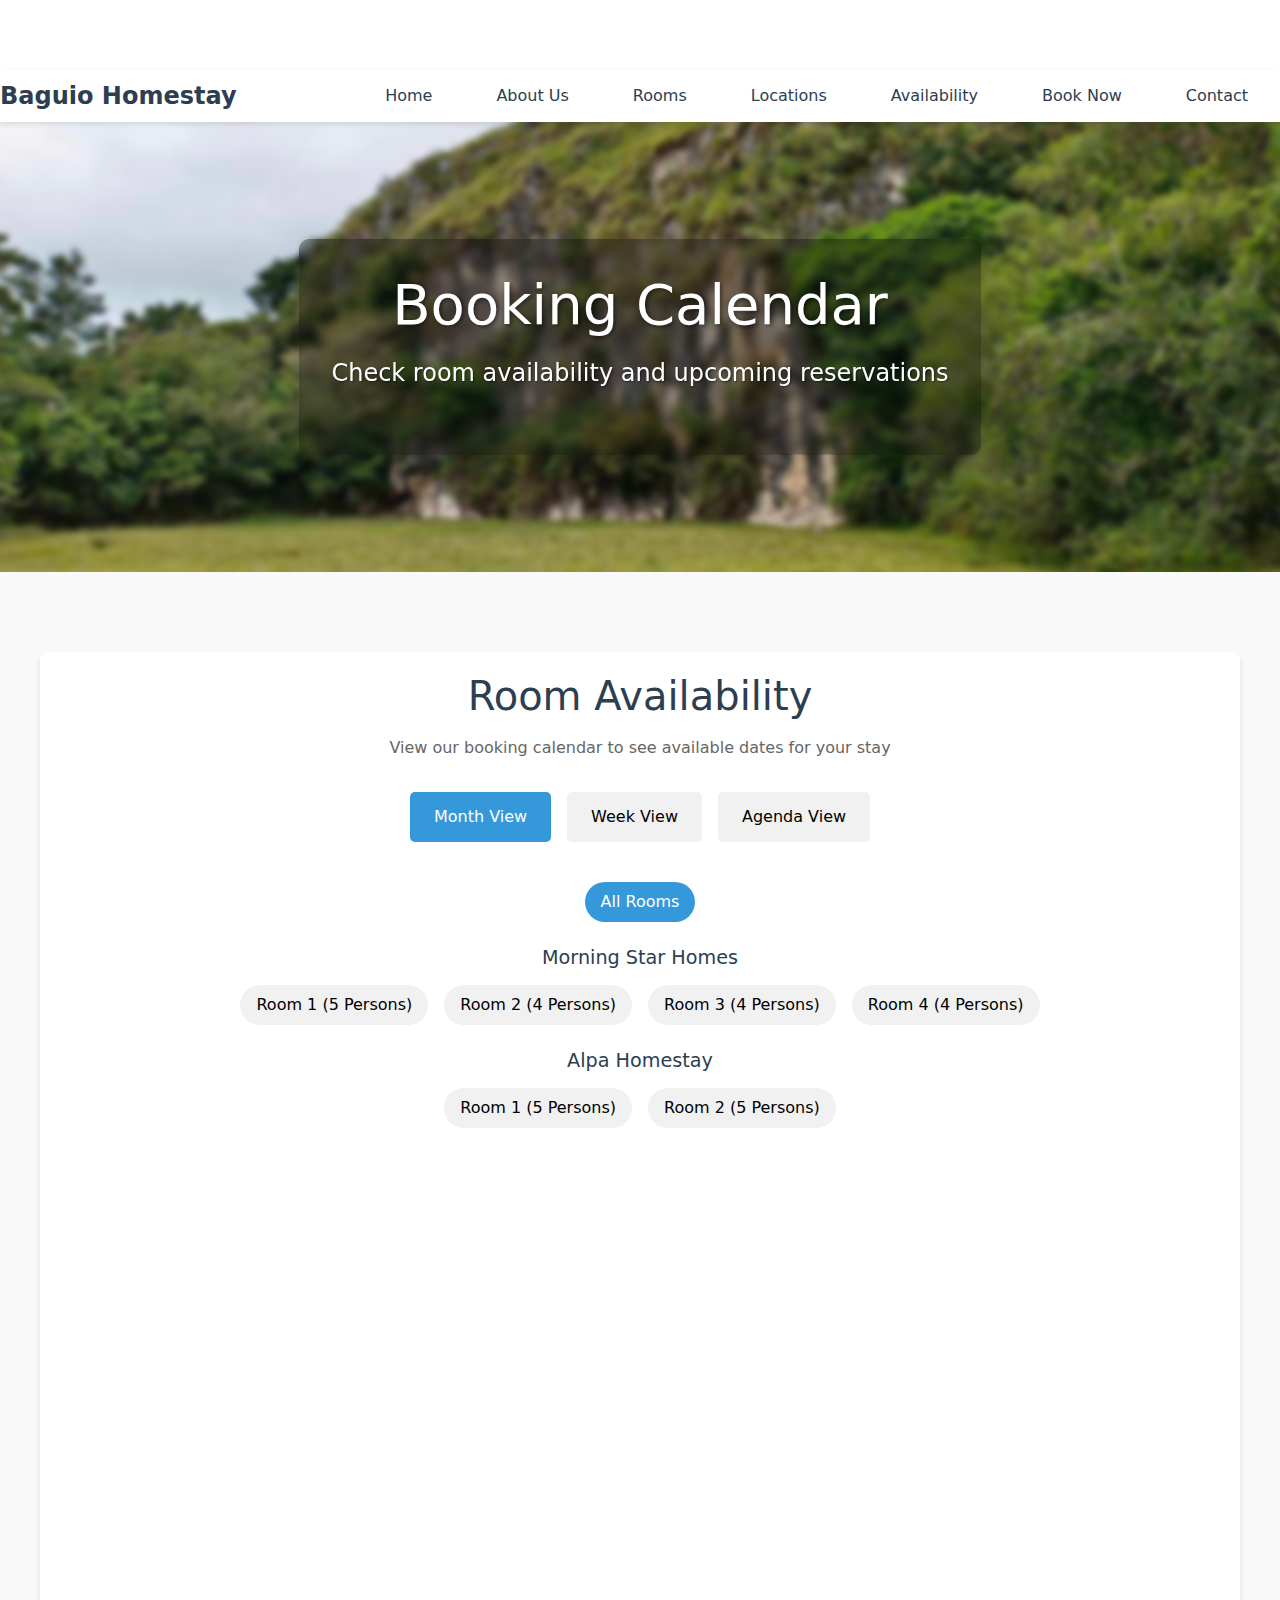
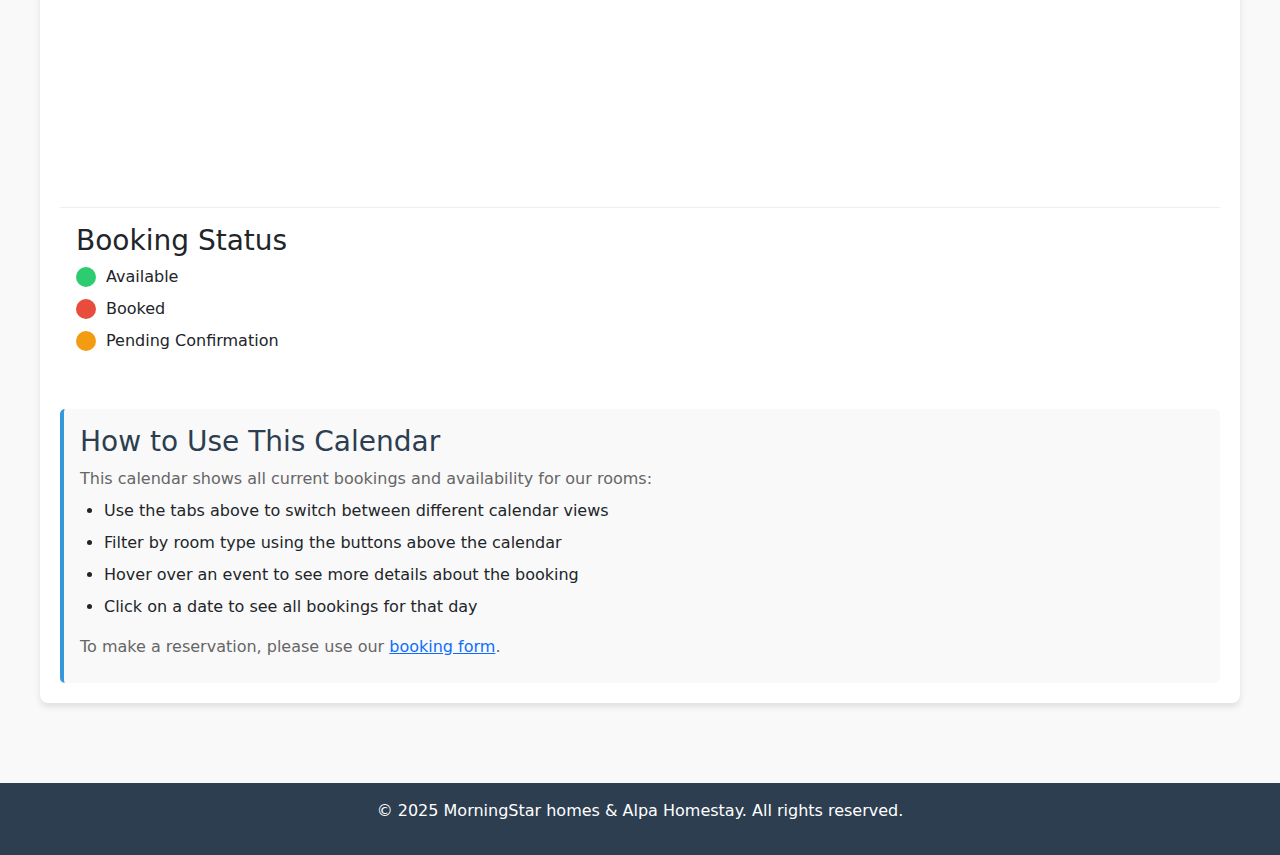
<file: frontend/calendar.html>
<!DOCTYPE html>
<html lang="en">
<head>
    <meta charset="UTF-8">
    <meta name="viewport" content="width=device-width, initial-scale=1.0">
    <title>Booking Calendar - Baguio Homestay</title>
    <link rel="stylesheet" href="styles.css">
    <link rel="stylesheet" href="https://cdnjs.cloudflare.com/ajax/libs/font-awesome/6.0.0/css/all.min.css">
    <!-- Bootstrap CSS -->
    <link href="https://cdn.jsdelivr.net/npm/bootstrap@5.3.0/dist/css/bootstrap.min.css" rel="stylesheet">
    <style>
        .calendar-section {
            padding: 5rem 1rem;
            background-color: #f9f9f9;
        }
        
        .about-hero {
            height: 50vh;
            background: linear-gradient(rgba(0,0,0,0.5), rgba(0,0,0,0.5)),
                        url('https://images.unsplash.com/photo-1540541338287-41700207dee6?w=1600&h=900&fit=crop&q=80') center/cover;
            background-attachment: fixed;
        }
        
        .about-hero .hero-content {
            max-width: 800px;
            padding: 2rem;
            border-radius: 10px;
            background-color: rgba(0,0,0,0.3);
            backdrop-filter: blur(3px);
            animation: fadeIn 1.5s ease-in-out;
        }
        
        @keyframes fadeIn {
            from { opacity: 0; transform: translateY(20px); }
            to { opacity: 1; transform: translateY(0); }
        }
        
        .calendar-container {
            max-width: 1200px;
            margin: 0 auto;
            padding: 20px;
            background-color: #fff;
            border-radius: 8px;
            box-shadow: 0 4px 6px rgba(0, 0, 0, 0.1);
        }
        
        .calendar-header {
            text-align: center;
            margin-bottom: 2rem;
        }
        
        .calendar-header h2 {
            color: #2c3e50;
            font-size: 2.5rem;
            margin-bottom: 1rem;
        }
        
        .calendar-header p {
            color: #666;
            margin-bottom: 2rem;
        }
        
        .calendar-tabs {
            display: flex;
            justify-content: center;
            margin-bottom: 2rem;
        }
        
        .calendar-tab {
            padding: 0.8rem 1.5rem;
            background-color: #f1f1f1;
            border: none;
            border-radius: 5px;
            margin: 0 0.5rem;
            cursor: pointer;
            font-weight: 500;
            transition: all 0.3s ease;
        }
        
        .calendar-tab.active {
            background-color: #3498db;
            color: #fff;
        }
        
        .calendar-tab:hover:not(.active) {
            background-color: #e0e0e0;
        }
        
        .calendar-iframe {
            width: 100%;
            height: 600px;
            border: none;
            border-radius: 5px;
            background-color: #fff;
        }
        
        .booking-status {
            margin-top: 2rem;
            padding: 1rem;
            border-top: 1px solid #eee;
        }
        
        .status-indicator {
            display: flex;
            align-items: center;
            margin-bottom: 0.5rem;
        }
        
        .status-color {
            width: 20px;
            height: 20px;
            border-radius: 50%;
            margin-right: 10px;
        }
        
        .available {
            background-color: #2ecc71;
        }
        
        .booked {
            background-color: #e74c3c;
        }
        
        .pending {
            background-color: #f39c12;
        }
        
        .room-filter {
            display: flex;
            justify-content: center;
            flex-wrap: wrap;
            margin-bottom: 2rem;
        }
        
        .room-filter-btn {
            padding: 0.5rem 1rem;
            background-color: #f1f1f1;
            border: none;
            border-radius: 20px;
            margin: 0.5rem;
            cursor: pointer;
            transition: all 0.3s ease;
        }
        
        .room-filter-btn.active {
            background-color: #3498db;
            color: #fff;
        }
        
        .room-filter-btn:hover:not(.active) {
            background-color: #e0e0e0;
        }
        
        .instructions {
            margin-top: 2rem;
            padding: 1rem;
            background-color: #f9f9f9;
            border-radius: 5px;
            border-left: 4px solid #3498db;
        }
        
        .instructions h3 {
            color: #2c3e50;
            margin-bottom: 0.5rem;
        }
        
        .instructions p {
            color: #666;
            margin-bottom: 0.5rem;
        }
        
        .instructions ul {
            padding-left: 1.5rem;
        }
        
        .instructions li {
            margin-bottom: 0.5rem;
        }
    </style>
</head>
<body>
    <!-- Navigation Bar -->
    <nav class="navbar">
        <div class="nav-header">
            <div class="logo">Baguio Homestay</div>
            <div class="menu-toggle">
                <i class="fas fa-bars"></i>
            </div>
        </div>
        <ul class="nav-links">
            <li><a href="../index.html">Home</a></li>
            <li><a href="about.html">About Us</a></li>
            <li><a href="../index.html#rooms">Rooms</a></li>
            <li><a href="../index.html#locations">Locations</a></li>
            <li><a href="calendar.html" class="active">Availability</a></li>
            <li><a href="../index.html#booking">Book Now</a></li>
            <li><a href="../index.html#contact">Contact</a></li>
        </ul>
    </nav>

    <!-- Calendar Hero Section -->
    <section class="hero about-hero">
        <div class="hero-content">
            <h1>Booking Calendar</h1>
            <p>Check room availability and upcoming reservations</p>
        </div>
    </section>

    <!-- Calendar Section -->
    <section class="calendar-section">
        <div class="calendar-container">
            <div class="calendar-header">
                <h2>Room Availability</h2>
                <p>View our booking calendar to see available dates for your stay</p>
            </div>
            
            <div class="calendar-tabs">
                <button class="calendar-tab active" data-view="month">Month View</button>
                <button class="calendar-tab" data-view="week">Week View</button>
                <button class="calendar-tab" data-view="agenda">Agenda View</button>
            </div>
            
            <div class="room-filter">
                <button class="room-filter-btn active" data-room="all">All Rooms</button>
                <h3 class="filter-location">Morning Star Homes</h3>
                <button class="room-filter-btn" data-room="ms-room1">Room 1 (5 Persons)</button>
                <button class="room-filter-btn" data-room="ms-room2">Room 2 (4 Persons)</button>
                <button class="room-filter-btn" data-room="ms-room3">Room 3 (4 Persons)</button>
                <button class="room-filter-btn" data-room="ms-room4">Room 4 (4 Persons)</button>
                <h3 class="filter-location">Alpa Homestay</h3>
                <button class="room-filter-btn" data-room="alpa-room1">Room 1 (5 Persons)</button>
                <button class="room-filter-btn" data-room="alpa-room2">Room 2 (5 Persons)</button>
            </div>
            
            <!-- Google Calendar Embed -->
            <iframe src="https://calendar.google.com/calendar/embed?src=d9876be87f0ac6577458ce381fa0c05dc60bdbb0f6fc0d2de42a220f05cc8268%40group.calendar.google.com&ctz=Asia%2FManila" class="calendar-iframe" frameborder="0" scrolling="no"></iframe>
            
            <!-- Calendar Legend -->
            <div class="booking-status">
                <h3>Booking Status</h3>
                <div class="status-indicator">
                    <div class="status-color available"></div>
                    <span>Available</span>
                </div>
                <div class="status-indicator">
                    <div class="status-color booked"></div>
                    <span>Booked</span>
                </div>
                <div class="status-indicator">
                    <div class="status-color pending"></div>
                    <span>Pending Confirmation</span>
                </div>
            </div>
            
            <!-- Instructions -->
            <div class="instructions">
                <h3>How to Use This Calendar</h3>
                <p>This calendar shows all current bookings and availability for our rooms:</p>
                <ul>
                    <li>Use the tabs above to switch between different calendar views</li>
                    <li>Filter by room type using the buttons above the calendar</li>
                    <li>Hover over an event to see more details about the booking</li>
                    <li>Click on a date to see all bookings for that day</li>
                </ul>
                <p>To make a reservation, please use our <a href="../index.html#booking">booking form</a>.</p>
            </div>
        </div>
    </section>

    <!-- Footer -->
    <footer class="footer">
        <p>&copy; 2025 MorningStar homes & Alpa Homestay. All rights reserved.</p>
    </footer>

    <!-- JavaScript for Calendar Integration -->
    <script>
        // Tab switching functionality
        const calendarTabs = document.querySelectorAll('.calendar-tab');
        const calendarIframe = document.querySelector('.calendar-iframe');
        const baseCalendarUrl = 'https://calendar.google.com/calendar/embed?src=d9876be87f0ac6577458ce381fa0c05dc60bdbb0f6fc0d2de42a220f05cc8268%40group.calendar.google.com&ctz=Asia%2FManila&mode=';
        
        calendarTabs.forEach(tab => {
            tab.addEventListener('click', () => {
                // Update active tab
                calendarTabs.forEach(t => t.classList.remove('active'));
                tab.classList.add('active');
                
                // Update calendar view
                const view = tab.getAttribute('data-view');
                let mode;
                switch(view) {
                    case 'week':
                        mode = 'WEEK';
                        break;
                    case 'agenda':
                        mode = 'AGENDA';
                        break;
                    default:
                        mode = 'MONTH';
                }
                
                calendarIframe.src = baseCalendarUrl + mode;
            });
        });
        
        // Room filtering functionality
        const roomFilterBtns = document.querySelectorAll('.room-filter-btn');
        
        roomFilterBtns.forEach(btn => {
            btn.addEventListener('click', () => {
                // Update active button
                roomFilterBtns.forEach(b => b.classList.remove('active'));
                btn.classList.add('active');
                
                // In a real implementation, this would filter the calendar events
                // based on room type by changing the calendar source or using
                // custom filtering logic
                const roomType = btn.getAttribute('data-room');
                console.log(`Filtering for room type: ${roomType}`);
                
                // This would require custom Google Calendar setup
                // with different calendars for each room type
            });
        });
    </script>
    
    <!-- JavaScript file for mobile menu functionality -->
    <script src="../frontend/script.js"></script>
</body>
</html>
</file>
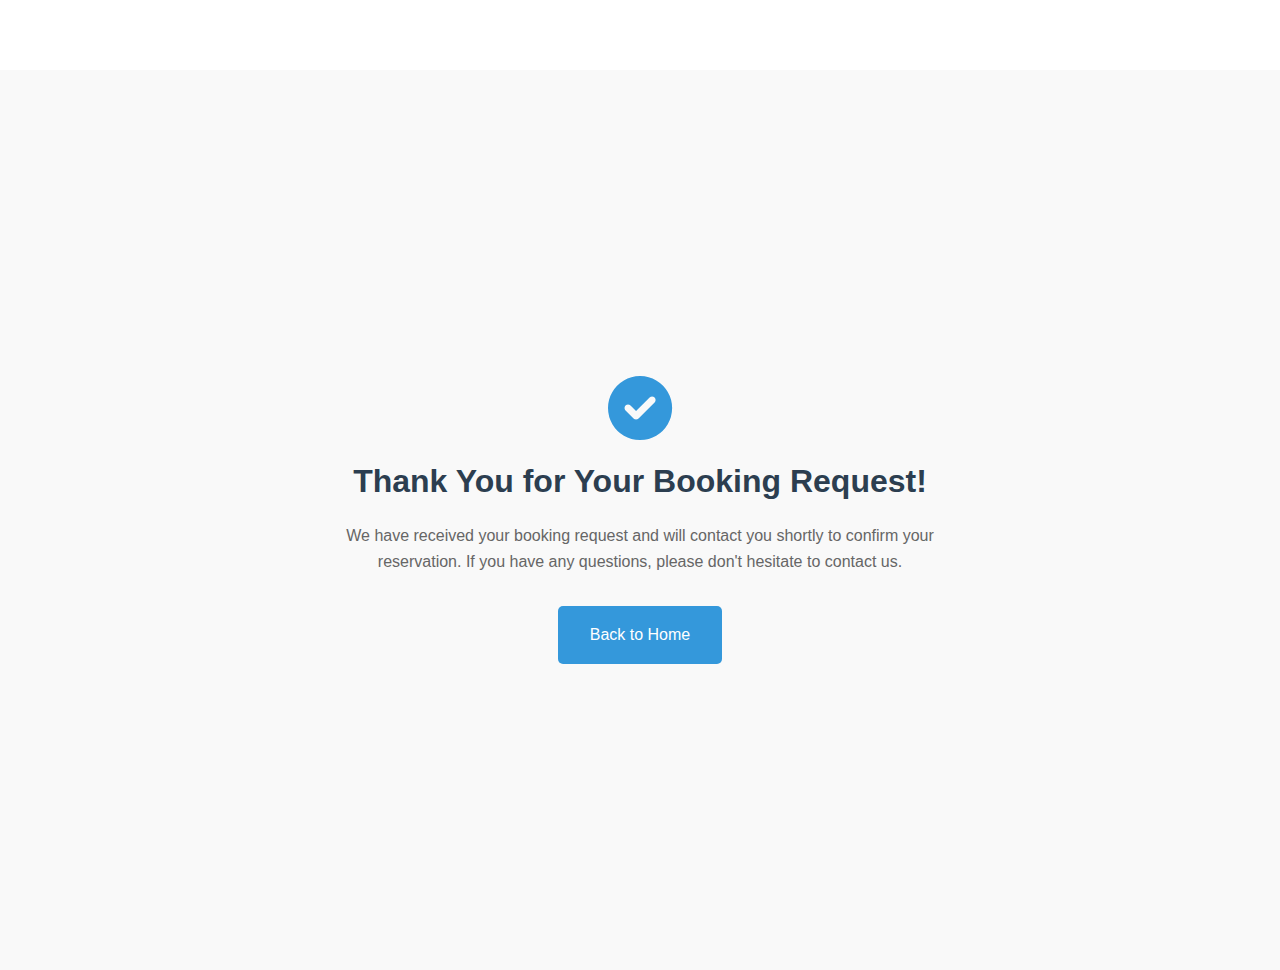
<file: frontend/thank-you.html>
<!DOCTYPE html>
<html lang="en">
<head>
    <meta charset="UTF-8">
    <meta name="viewport" content="width=device-width, initial-scale=1.0">
    <title>Thank You - Transient House Booking</title>
    <link rel="stylesheet" href="styles.css">
    <link rel="stylesheet" href="https://cdnjs.cloudflare.com/ajax/libs/font-awesome/6.0.0/css/all.min.css">
    <style>
        .thank-you-container {
            min-height: 100vh;
            display: flex;
            flex-direction: column;
            justify-content: center;
            align-items: center;
            text-align: center;
            padding: 2rem;
            background-color: #f9f9f9;
        }
        .thank-you-icon {
            font-size: 4rem;
            color: #3498db;
            margin-bottom: 1rem;
        }
        .thank-you-message {
            max-width: 600px;
            margin: 0 auto;
        }
        .thank-you-message h1 {
            color: #2c3e50;
            margin-bottom: 1rem;
        }
        .thank-you-message p {
            color: #666;
            margin-bottom: 2rem;
        }
        .back-home {
            display: inline-block;
            padding: 1rem 2rem;
            background-color: #3498db;
            color: #fff;
            text-decoration: none;
            border-radius: 5px;
            transition: background-color 0.3s ease;
        }
        .back-home:hover {
            background-color: #2980b9;
        }
    </style>
</head>
<body>
    <div class="thank-you-container">
        <i class="fas fa-check-circle thank-you-icon"></i>
        <div class="thank-you-message">
            <h1>Thank You for Your Booking Request!</h1>
            <p>We have received your booking request and will contact you shortly to confirm your reservation. If you have any questions, please don't hesitate to contact us.</p>
            <a href="../index.html" class="back-home">Back to Home</a>
        </div>
    </div>
</body>
</html>
</file>
<file: frontend/styles.css>
/* ==========================================
   Reset and Base Styles
   ========================================== */
* {
    margin: 0;
    padding: 0;
    box-sizing: border-box;
}

body {
    font-family: 'Arial', sans-serif;
    line-height: 1.6;
    color: #333;
    padding-top: 70px; /* Adjust for fixed navbar */
}

.container {
    width: 100%;
    max-width: 1200px;
    margin: 0 auto;
    padding: 0 20px;
}

/* ==========================================
   Navigation Bar Styles
   ========================================== */
.navbar {
    background-color: #fff;
    padding: 1rem 5%;
    display: flex;
    flex-direction: row;
    justify-content: space-between;
    align-items: center;
    position: fixed;
    width: 100%;
    top: 0;
    z-index: 1000;
    box-shadow: 0 2px 5px rgba(0,0,0,0.1);
}

.nav-header {
    display: flex;
    justify-content: space-between;
    align-items: center;
    width: auto;
}

/* Edit logo text style */
.logo {
    font-size: 1.5rem;
    font-weight: bold;
    color: #2c3e50;
    margin-right: 2rem;
}

/* Navigation menu styles */
.nav-links {
    display: flex;
    list-style: none;
    margin: 0;
    padding: 0;
    align-items: center;
}

.menu-toggle {
    display: none;
    font-size: 1.5rem;
    cursor: pointer;
    color: #2c3e50;
    transition: color 0.3s ease;
    border: none;
    background: none;
    padding: 0.5rem;
}

.menu-toggle:hover {
    color: #3498db;
}

.nav-links li {
    margin: 0 1rem;
}

.nav-links a {
    text-decoration: none;
    color: #2c3e50;
    font-weight: 500;
    transition: color 0.3s ease;
    padding: 0.5rem 1rem;
    border-radius: 4px;
}

.nav-links a:hover {
    color: #3498db;
    background-color: rgba(52, 152, 219, 0.1);
}

/* ==========================================
   Hero Section Styles
   ========================================== */
.hero {
    height: 100vh;
    background: linear-gradient(rgba(0,0,0,0.5), rgba(0,0,0,0.5)),
                url('photos/herobg.jpg') center/cover;
    display: flex;
    align-items: center;
    justify-content: center;
    text-align: center;
    color: #fff;
    padding: 0 1rem;
    background-attachment: fixed;
    position: relative;
    overflow: hidden;
    z-index: 1;
}

.hero:before {
    content: '';
    position: absolute;
    top: 0;
    left: 0;
    width: 100%;
    height: 100%;
    background: url('photos/herobg.jpg') center/cover;
    background-attachment: fixed;
    transform: scale(1.1);
    z-index: -1;
    filter: blur(3px);
    animation: parallaxBg 10s ease-in-out infinite alternate;
}

@keyframes parallaxBg {
    from { transform: scale(1.1) translateY(0); }
    to { transform: scale(1.05) translateY(-10px); }
}

/* Hero text styles */
.hero-content {
    max-width: 800px;
    padding: 2rem;
    border-radius: 10px;
    background-color: rgba(0,0,0,0.3);
    backdrop-filter: blur(3px);
    animation: float 6s ease-in-out infinite;
    transform-style: preserve-3d;
    perspective: 1000px;
    box-shadow: 0 15px 30px rgba(0,0,0,0.2);
}

@keyframes float {
    0% {
        transform: translateY(0px) translateZ(0);
    }
    50% {
        transform: translateY(-15px) translateZ(20px);
    }
    100% {
        transform: translateY(0px) translateZ(0);
    }
}

@keyframes fadeIn {
    from { opacity: 0; transform: translateY(20px) translateZ(-30px); }
    to { opacity: 1; transform: translateY(0) translateZ(0); }
}

.hero-content h1 {
    font-size: 3.5rem;
    margin-bottom: 1rem;
    text-shadow: 2px 2px 4px rgba(0,0,0,0.5);
}

.hero-content p {
    font-size: 1.5rem;
    margin-bottom: 2rem;
    text-shadow: 1px 1px 2px rgba(0,0,0,0.5);
}

/* Call-to-action button styles */
.cta-button {
    display: inline-block;
    padding: 1rem 2rem;
    background-color: #3498db;
    color: #fff;
    text-decoration: none;
    border-radius: 5px;
    transition: all 0.3s ease;
    font-size: 1.2rem;
    font-weight: 500;
    border: 2px solid transparent;
    position: relative;
    transform-style: preserve-3d;
    transform: perspective(1000px);
}

.cta-button:before {
    content: '';
    position: absolute;
    width: 100%;
    height: 100%;
    background: #2980b9;
    border-radius: 5px;
    top: 10px;
    left: 0;
    transform: translateZ(-20px);
    opacity: 0.6;
    transition: all 0.3s ease;
    z-index: -1;
}

.cta-button:hover {
    background-color: #2980b9;
    transform: translateY(-5px) translateZ(20px) perspective(1000px);
    box-shadow: 0 15px 25px rgba(0,0,0,0.2);
}

.cta-button:hover:before {
    transform: translateZ(-30px);
    top: 15px;
}

/* ==========================================
   Carousel Section Styles
   ========================================== */
.carousel-section {
    padding: 5rem 1rem;
    background-color: #f9f9f9;
}

.carousel-section h2 {
    text-align: center;
    margin-bottom: 2rem;
    color: #2c3e50;
}

/* Carousel container and slides */
.carousel {
    position: relative;
    max-width: 800px;
    margin: 0 auto;
    overflow: hidden;
    border-radius: 8px;
    box-shadow: 0 4px 15px rgba(0,0,0,0.1);
}

.carousel-container {
    display: flex;
    transition: transform 0.5s ease;
    height: 400px;
}

.carousel-slide {
    min-width: 100%;
    position: relative;
}

/* Edit carousel image size here */
.carousel-slide img {
    width: 100%;
    height: 400px;
    object-fit: cover;
}

/* Carousel caption styles */
.slide-caption {
    position: absolute;
    bottom: 0;
    left: 0;
    right: 0;
    background: rgba(0,0,0,0.7);
    color: #fff;
    padding: 1rem;
    text-align: center;
}

/* Carousel navigation buttons */
.carousel-button {
    position: absolute;
    top: 50%;
    transform: translateY(-50%);
    background: rgba(0,0,0,0.5);
    color: #fff;
    border: none;
    padding: 0.7rem 1rem;
    cursor: pointer;
    font-size: 1.5rem;
    z-index: 10;
    border-radius: 50%;
    transition: background 0.3s ease;
}

.carousel-button:hover {
    background: rgba(0,0,0,0.8);
}

.carousel-button.prev {
    left: 1rem;
}

.carousel-button.next {
    right: 1rem;
}

/* ==========================================
   Room Types Grid Styles
   ========================================== */
.image-grid-section {
    padding: 5rem 1rem;
    background-color: #fff;
}

.image-grid-section h2 {
    text-align: center;
    margin-bottom: 3rem;
    color: #2c3e50;
}

/* Grid layout */
.image-grid {
    display: grid;
    grid-template-columns: repeat(auto-fit, minmax(300px, 1fr));
    gap: 2rem;
    max-width: 1200px;
    margin: 0 auto;
    padding: 0 1rem;
}

/* Room card styles */
.grid-item {
    background: #fff;
    border-radius: 10px;
    overflow: hidden;
    box-shadow: 0 3px 10px rgba(0,0,0,0.1);
    transition: transform 0.3s ease;
}

.grid-item:hover {
    transform: translateY(-5px);
}

/* Room image styles */
.grid-item img {
    width: 100%;
    height: 250px;
    object-fit: cover;
}

/* Room content styles */
.grid-content {
    padding: 1.5rem;
}

.grid-content h3 {
    color: #2c3e50;
    margin-bottom: 0.5rem;
}

.grid-content p {
    color: #666;
    margin-bottom: 1rem;
}

/* Room features list styles */
.room-features {
    list-style: none;
    padding: 0;
}

.room-features li {
    display: flex;
    align-items: center;
    margin-bottom: 0.5rem;
    color: #666;
}

.room-features i {
    color: #3498db;
    margin-right: 0.5rem;
    width: 20px;
}

/* Room Carousel Styles */
.room-container {
    display: grid;
    grid-template-columns: repeat(auto-fit, minmax(300px, 1fr));
    gap: 2rem;
    padding: 2rem 0;
}

.room-item {
    background: #fff;
    border-radius: 8px;
    box-shadow: 0 2px 15px rgba(0, 0, 0, 0.1);
    overflow: hidden;
    transition: transform 0.3s ease;
}

.room-item:hover {
    transform: translateY(-5px);
}

.carousel {
    width: 100%;
    border-radius: 8px 8px 0 0;
}

.carousel-inner {
    border-radius: 8px 8px 0 0;
}

.carousel-item img {
    height: 250px;
    object-fit: cover;
}

.carousel-indicators {
    margin-bottom: 0.5rem;
}

.carousel-control-prev,
.carousel-control-next {
    width: 10%;
    opacity: 0.7;
}

.carousel-control-prev:hover,
.carousel-control-next:hover {
    opacity: 1;
}

.room-content {
    padding: 1.5rem;
}

.room-content h3 {
    color: #2c3e50;
    margin-bottom: 0.5rem;
}

.room-content p {
    color: #666;
    margin-bottom: 1rem;
}

.room-features {
    list-style: none;
    padding: 0;
}

.room-features li {
    display: flex;
    align-items: center;
    margin-bottom: 0.5rem;
    color: #666;
}

.room-features li i {
    margin-right: 0.5rem;
    color: #3498db;
}

/* Responsive adjustments */
@media (max-width: 768px) {
    .room-container {
        grid-template-columns: 1fr;
    }
    
    .carousel-item img {
        height: 200px;
    }
}

/* ==========================================
   Booking Form Styles
   ========================================== */
.booking-section {
    padding: 80px 0;
    background-color: #f9f9f9;
    text-align: center;
}

.booking-container {
    max-width: 800px;
    margin: 0 auto;
    padding: 40px 20px;
    background-color: #fff;
    border-radius: 8px;
    box-shadow: 0 4px 6px rgba(0, 0, 0, 0.1);
}

.booking-cta {
    display: flex;
    flex-direction: column;
    align-items: center;
    justify-content: center;
}

.booking-icon {
    font-size: 4rem;
    color: #3498db;
    margin-bottom: 1.5rem;
}

.booking-cta h3 {
    font-size: 1.8rem;
    color: #2c3e50;
    margin-bottom: 1rem;
}

.booking-cta p {
    color: #666;
    margin-bottom: 2rem;
    max-width: 600px;
}

.booking-button {
    display: inline-block;
    padding: 1rem 2rem;
    background-color: #3498db;
    color: #fff;
    text-decoration: none;
    border-radius: 5px;
    font-size: 1.1rem;
    transition: all 0.3s ease;
    box-shadow: 0 4px 6px rgba(52, 152, 219, 0.3);
}

.booking-button i {
    margin-right: 0.5rem;
}

.booking-button:hover {
    background-color: #2980b9;
    transform: translateY(-3px);
    box-shadow: 0 6px 8px rgba(41, 128, 185, 0.4);
}

/* ==========================================
   Contact Section Styles
   ========================================== */
.contact-section {
    padding: 5rem 1rem;
    background-color: #fff;
    text-align: center;
}

.contact-section h2 {
    margin-bottom: 3rem;
    color: #2c3e50;
    font-size: 2.5rem;
}

.contact-container {
    max-width: 1000px;
    margin: 0 auto;
}

.contact-info {
    display: flex;
    flex-wrap: wrap;
    justify-content: space-around;
    gap: 2rem;
    margin-bottom: 2rem;
}

.location-contact {
    flex: 1;
    min-width: 300px;
    background-color: #f9f9f9;
    padding: 2rem;
    border-radius: 10px;
    box-shadow: 0 4px 15px rgba(0,0,0,0.1);
    transition: transform 0.3s ease;
    text-align: center;
}

.location-contact:hover {
    transform: translateY(-5px);
}

.location-contact h3 {
    color: #2c3e50;
    margin-bottom: 1.5rem;
    font-size: 1.8rem;
}

.info-item {
    display: flex;
    align-items: center;
    margin-bottom: 1.2rem;
    justify-content: center;
}

.info-item i {
    font-size: 1.2rem;
    color: #3498db;
    margin-right: 1rem;
    width: 20px;
}

.info-item p {
    color: #666;
    font-size: 1.1rem;
}

.messenger-link {
    color: #3b5998;
    text-decoration: none;
    font-weight: 500;
    transition: color 0.3s ease;
}

.messenger-link:hover {
    color: #0084ff;
    text-decoration: underline;
}

/* Update icon color for Facebook Messenger */
.info-item .fa-facebook-messenger {
    color: #0084ff;
}

/* Locations Map Styles */
.locations-map {
    margin: 2rem 0;
    padding: 0 1rem;
}

.locations-map h3 {
    color: #2c3e50;
    margin-bottom: 1.5rem;
    font-size: 1.5rem;
}

.map-grid {
    display: grid;
    grid-template-columns: 1fr 1fr;
    gap: 2rem;
    margin-bottom: 2rem;
}

.map-item {
    background-color: #f9f9f9;
    border-radius: 10px;
    padding: 1.5rem;
    box-shadow: 0 3px 10px rgba(0,0,0,0.1);
    display: flex;
    flex-direction: column;
    height: 100%;
}

.map-item h4 {
    color: #2c3e50;
    margin-bottom: 1rem;
    font-size: 1.2rem;
    text-align: center;
}

.map-container {
    width: 100%;
    height: 300px;
    border-radius: 10px;
    overflow: hidden;
    box-shadow: 0 3px 10px rgba(0,0,0,0.1);
    margin-bottom: 1rem;
    border: 2px solid #e0e0e0;
}

.map-container iframe {
    display: block;
}

.map-directions {
    text-align: center;
    margin-top: 1rem;
    margin-top: auto;
    padding-top: 1rem;
}

.directions-link {
    display: inline-flex;
    align-items: center;
    justify-content: center;
    gap: 0.5rem;
    background-color: #3498db;
    color: white;
    padding: 0.7rem 1.5rem;
    border-radius: 5px;
    text-decoration: none;
    font-weight: 500;
    transition: all 0.3s ease;
    width: 100%;
    max-width: 250px;
    margin: 0 auto;
}

.directions-link:hover {
    background-color: #2980b9;
    transform: translateY(-2px);
}

.directions-link i {
    font-size: 1.1rem;
}

/* Social links */
.social-links {
    display: flex;
    justify-content: center;
    gap: 1.5rem;
}

.social-links a {
    display: inline-flex;
    justify-content: center;
    align-items: center;
    width: 50px;
    height: 50px;
    background-color: #3498db;
    color: #fff;
    border-radius: 50%;
    font-size: 1.5rem;
    transition: background-color 0.3s ease, transform 0.3s ease;
}

.social-links a:hover {
    background-color: #2980b9;
    transform: translateY(-3px);
}

/* ==========================================
   Footer Styles
   ========================================== */
.footer {
    background-color: #2c3e50;
    color: #fff;
    text-align: center;
    padding: 1rem;
}

/* ==========================================
   Locations Section Styles
   ========================================== */
.locations-section {
    padding: 5rem 1rem;
    background-color: #f9f9f9;
}

.locations-section h2 {
    text-align: center;
    margin-bottom: 1rem;
    color: #2c3e50;
}

.locations-section > .container > p {
    text-align: center;
    color: #666;
    max-width: 800px;
    margin: 0 auto 3rem auto;
}

.locations-container {
    display: flex;
    flex-direction: column;
    gap: 3rem;
    max-width: 1200px;
    margin: 0 auto;
}

.location-card {
    display: flex;
    background: #fff;
    border-radius: 10px;
    overflow: hidden;
    box-shadow: 0 4px 15px rgba(0,0,0,0.1);
}

.location-image {
    flex: 1;
    min-width: 300px;
    max-height: 400px;
}

.location-image img {
    width: 100%;
    height: 100%;
    object-fit: cover;
}

.location-details {
    flex: 1;
    padding: 2rem;
    display: flex;
    flex-direction: column;
}

.location-details h3 {
    color: #2c3e50;
    font-size: 1.8rem;
    margin-bottom: 0.5rem;
}

.location-address {
    color: #666;
    margin-bottom: 1.5rem;
    display: flex;
    align-items: center;
    font-style: italic;
}

.location-address i {
    color: #3498db;
    margin-right: 0.5rem;
}

.location-description {
    flex: 1;
    display: flex;
    flex-direction: column;
}

.location-description p {
    color: #666;
    margin-bottom: 1.5rem;
    line-height: 1.6;
}

.location-description h4 {
    color: #2c3e50;
    margin-bottom: 1rem;
}

.amenities-list {
    list-style: none;
    padding: 0;
    display: grid;
    grid-template-columns: repeat(auto-fit, minmax(200px, 1fr));
    gap: 0.5rem;
    margin-bottom: 1.5rem;
}

.amenities-list li {
    color: #666;
    display: flex;
    align-items: center;
}

.amenities-list li i {
    color: #3498db;
    margin-right: 0.5rem;
    width: 20px;
}

.location-cta {
    display: inline-block;
    padding: 0.8rem 1.5rem;
    background-color: #3498db;
    color: #fff;
    text-decoration: none;
    border-radius: 5px;
    font-weight: 500;
    transition: background-color 0.3s ease;
    align-self: flex-start;
    margin-top: auto;
}

.location-cta:hover {
    background-color: #2980b9;
}

/* Responsive styles for locations */
@media (max-width: 900px) {
    .location-card {
        flex-direction: column;
    }
    
    .location-image {
        height: 300px;
    }
}

/* ==========================================
   Responsive Design
   ========================================== */
@media (max-width: 768px) {
    .navbar {
        padding: 1rem;
    }

    .nav-header {
        width: 100%;
    }

    .menu-toggle {
        display: block;
    }

    .nav-links {
        display: none;
        position: absolute;
        top: 100%;
        left: 0;
        width: 100%;
        background-color: #fff;
        flex-direction: column;
        padding: 1rem 0;
        box-shadow: 0 2px 5px rgba(0,0,0,0.1);
        max-height: calc(100vh - 70px);
        overflow-y: auto;
    }

    .nav-links.active {
        display: flex;
    }

    .nav-links li {
        margin: 0.5rem 0;
        width: 100%;
        text-align: center;
    }

    .nav-links a {
        display: block;
        padding: 0.8rem 1rem;
        width: 100%;
    }

    .nav-links a:hover {
        background-color: rgba(52, 152, 219, 0.1);
    }

    /* Mobile hero section */
    .hero-content h1 {
        font-size: 2rem;
    }
    
    .hero-content p {
        font-size: 1rem;
    }
    
    /* Mobile room grid */
    .image-grid {
        grid-template-columns: 1fr;
        gap: 1.5rem;
    }
    
    /* Mobile locations section */
    .locations-container {
        gap: 2rem;
    }
    
    .location-card {
        flex-direction: column;
    }
    
    .location-image {
        height: 250px;
    }
    
    .location-details {
        padding: 1.5rem;
    }
    
    .amenities-list {
        grid-template-columns: 1fr 1fr;
    }
    
    /* Mobile map section */
    .map-grid {
        grid-template-columns: 1fr;
        gap: 2rem;
    }
    
    .map-container {
        height: 300px;
    }
    
    /* Mobile contact section */
    .contact-info {
        flex-direction: column;
    }
    
    .social-links a {
        width: 45px;
        height: 45px;
        font-size: 1.3rem;
    }
    
    /* Carousel adjustments */
    .carousel-slide img {
        height: 300px;
    }
    
    .carousel-button {
        padding: 0.5rem 0.8rem;
        font-size: 1.2rem;
    }
}

/* Tablet and larger screens */
@media (min-width: 769px) and (max-width: 1024px) {
    .navbar {
        padding: 1rem 2rem;
    }

    .nav-links li {
        margin: 0 0.5rem;
    }
}

.location-subtitle {
    margin: 2.5rem 0 1.5rem 0;
    color: #2c3e50;
    text-align: center;
    position: relative;
    font-size: 1.8rem;
}

.location-subtitle:after {
    content: '';
    display: block;
    width: 100px;
    height: 3px;
    background-color: #3498db;
    margin: 0.8rem auto 0;
    border-radius: 3px;
}

.filter-location {
    width: 100%;
    margin: 1rem 0 0.5rem 0;
    font-size: 1.2rem;
    color: #2c3e50;
    text-align: center;
    font-weight: 500;
}

/* Prevent image dragging */
img {
    -webkit-user-drag: none;
    -khtml-user-drag: none;
    -moz-user-drag: none;
    -o-user-drag: none;
    user-drag: none;
    pointer-events: none;
}
</file>
